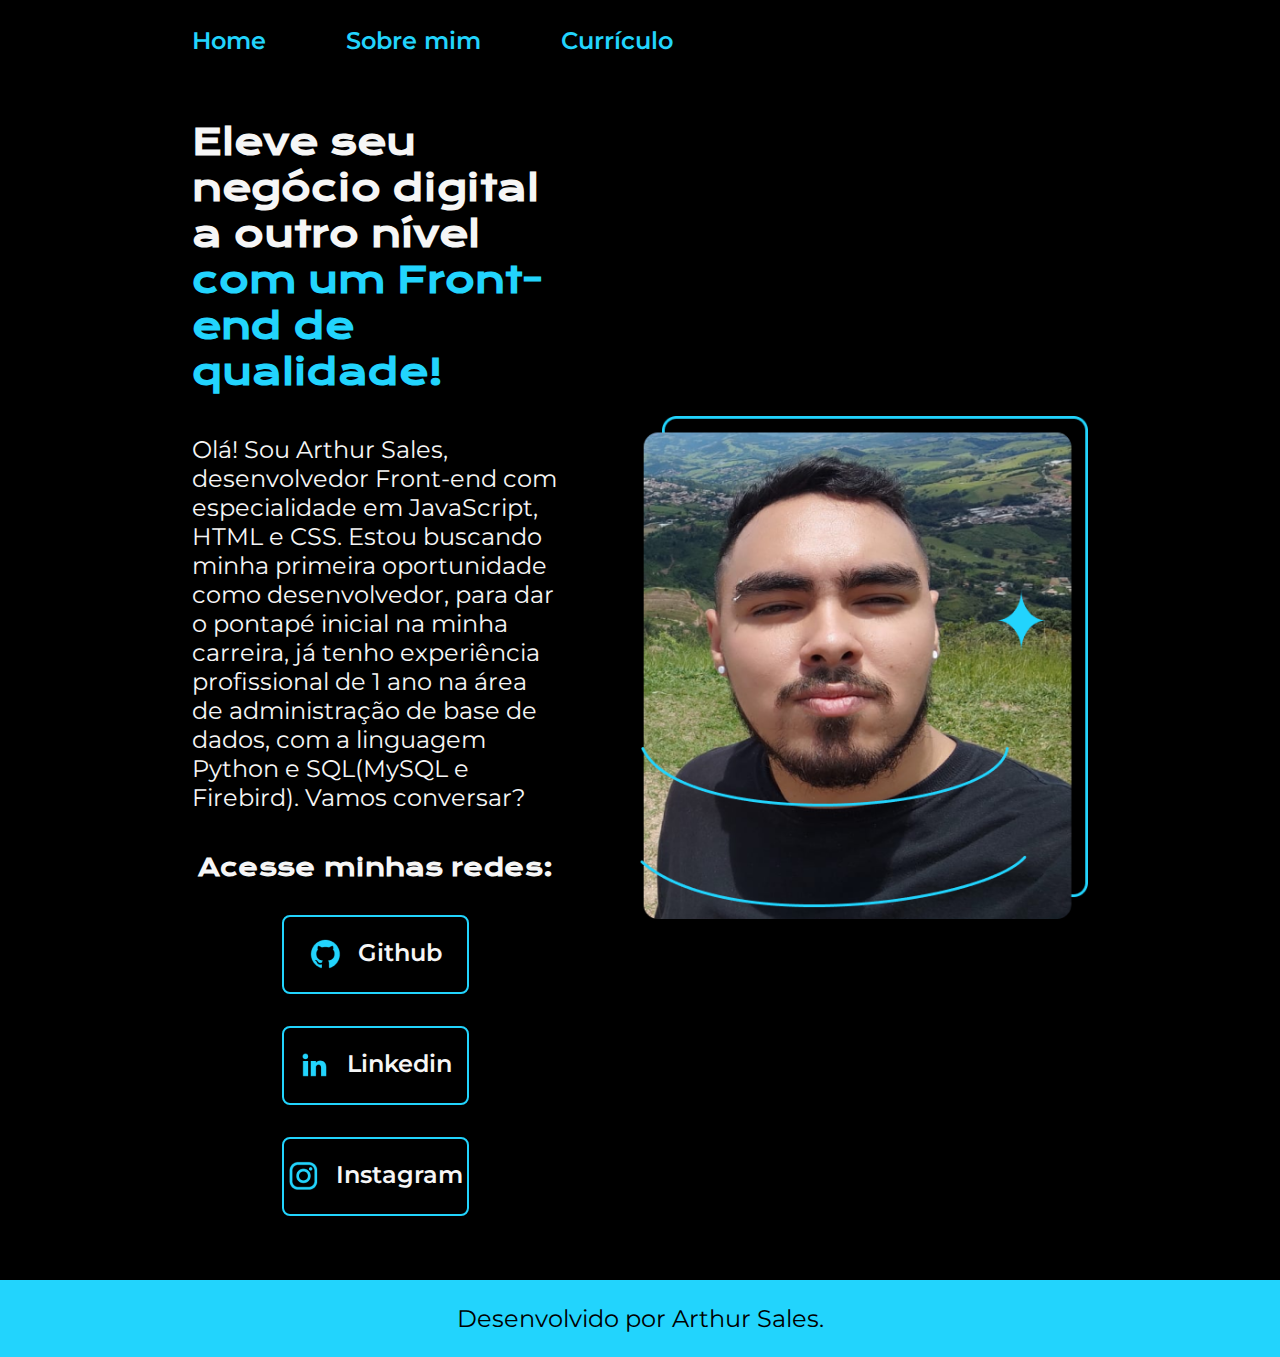
<file: index.html>
<!DOCTYPE html>
<html lang="pt-br">
<head>
    <meta charset="UTF-8">
    <meta http-equiv="X-UA-Compatible" content="IE=edge">
    <meta name="viewport" content="width=device-width, initial-scale=1.0">
    <link rel="stylesheet" href="./styles/style.css">
    <title>Portfolio</title>
</head>
<body>
    <header class="cabecalho">
        <nav class="cabecalho__menu">
            <a class="cabecalho__menu__link" href="index.html">Home</a>
            <a class="cabecalho__menu__link" href="about.html">Sobre mim</a>
            <a class="cabecalho__menu__link" href="curriculo.html">Currículo</a>
        </nav>
    </header>
    <main class="apresentacao">
        <section class="apresentacao__conteudo">
            <h1 class="apresentacao__conteudo__titulo">Eleve seu negócio digital a outro nível <a class="titulo-destaque" href="curriculo.html">com um Front-end de qualidade!</a></h1>
            <p class="apresentacao__conteudo__texto">Olá! Sou Arthur Sales, desenvolvedor Front-end com especialidade em <span>JavaScript, HTML e CSS</span>. Estou buscando minha primeira oportunidade como desenvolvedor, para dar o pontapé inicial na minha carreira, já tenho experiência profissional de 1 ano na área de administração de base de dados, com a linguagem Python e SQL(MySQL e Firebird). Vamos conversar?</p>
            <div class="apresentacao__links">
                <h2 class="apresentacao__links__subtitulo">Acesse minhas redes:</h2>
                <a class="apresentacao__links__nav" href="https://github.com/ArthSales">
                    <img src="./assets/github.png" alt="Icone do Github">
                    Github
                </a>
                <a class="apresentacao__links__nav" href="https://www.linkedin.com/in/arthur-sales-nascimento-629629213/">
                    <img src="./assets/linkedin.png" alt="Icone do Linkedin">
                    Linkedin
                </a>
                <a class="apresentacao__links__nav" href="https://www.instagram.com/artthursal/">
                    <img src="./assets/instagram.png" alt="Icone do Instagram">
                    Instagram
                </a>
            </div>
        </section>
        <img class="apresentacao__imagem" src="./assets/Imagem.png" alt="Foto do desenvolvedor">
    </main>
    <footer class="rodape">
        <p>Desenvolvido por Arthur Sales.</p>
    </footer>
</body>
</html>
</file>
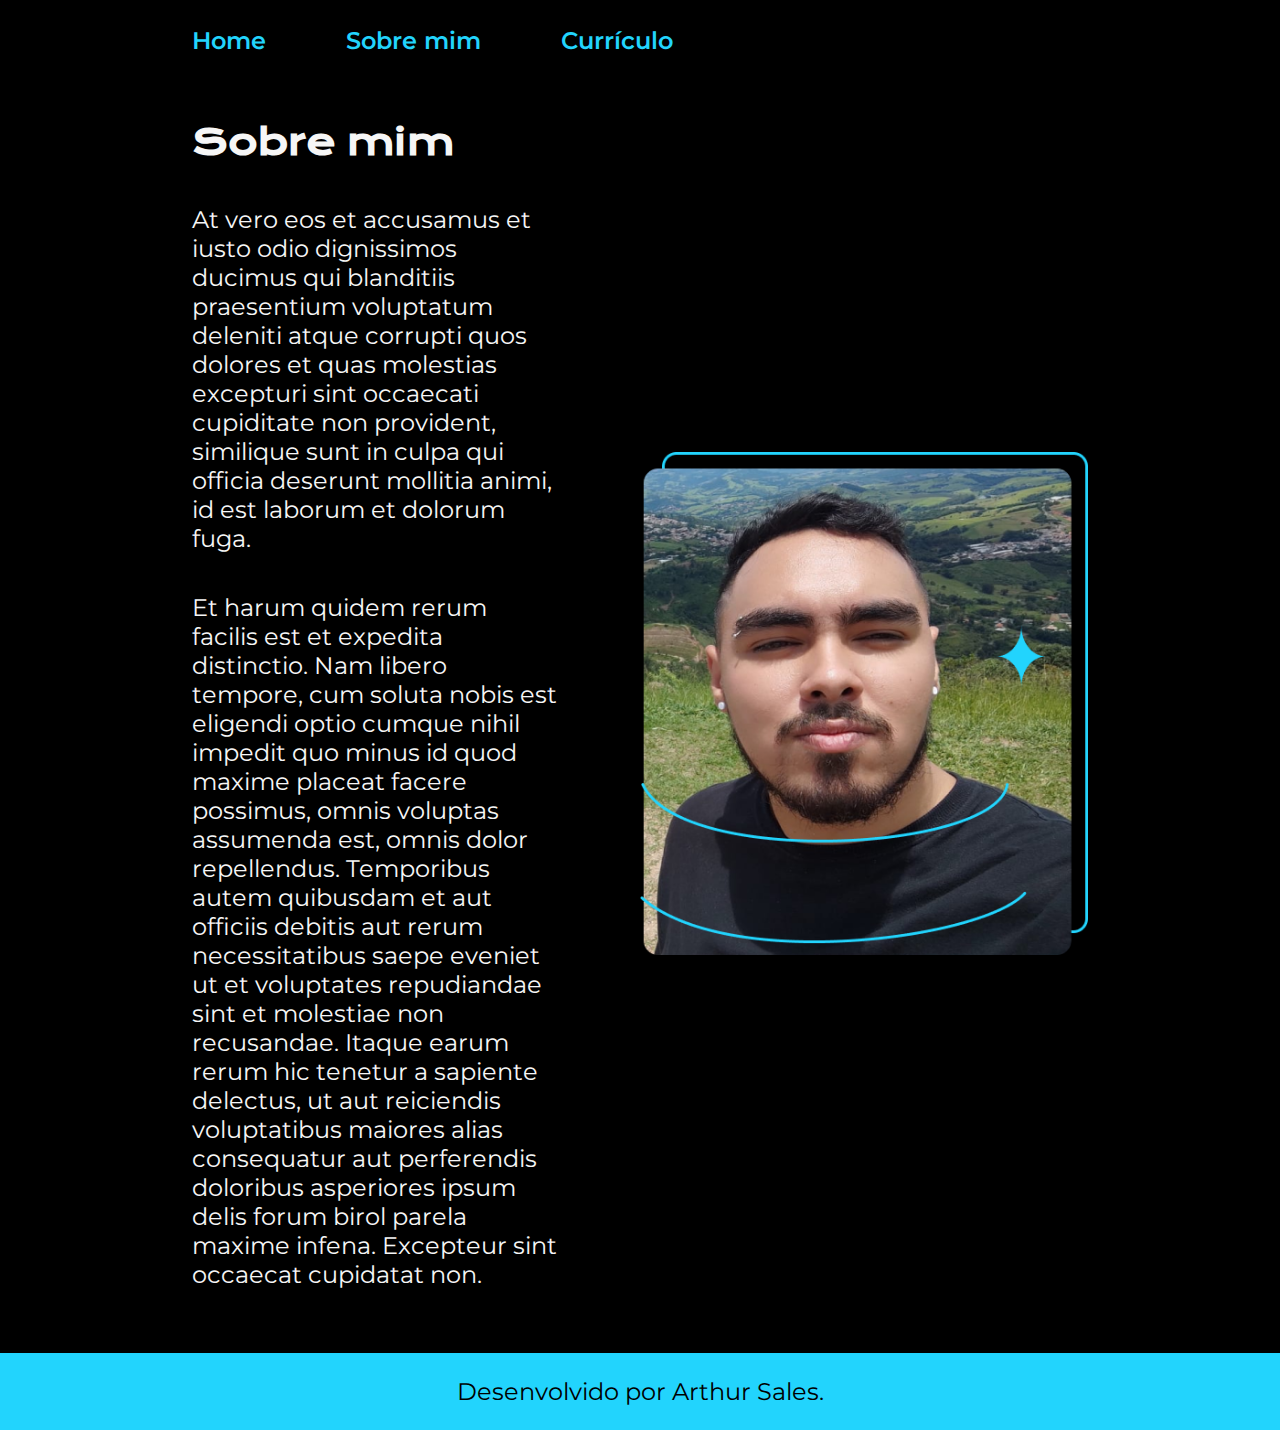
<file: about.html>
<!DOCTYPE html>
<html lang="pt-br">
<head>
    <meta charset="UTF-8">
    <meta http-equiv="X-UA-Compatible" content="IE=edge">
    <meta name="viewport" content="width=device-width, initial-scale=1.0">
    <title>Sobre mim</title>
    <link rel="stylesheet" href="./styles/style.css">
</head>
<body>
    <header class="cabecalho">
        <nav class="cabecalho__menu">
            <a class="cabecalho__menu__link" href="index.html">Home</a>
            <a class="cabecalho__menu__link" href="about.html">Sobre mim</a>
            <a class="cabecalho__menu__link" href="curriculo.html">Currículo</a>
        </nav>
    </header>
    <main class="apresentacao">
        <section class="apresentacao__conteudo">
            <h1 class="apresentacao__conteudo__titulo">Sobre mim</h1>
            <p class="apresentacao__conteudo__texto">At vero eos et accusamus et iusto odio dignissimos ducimus qui blanditiis praesentium voluptatum deleniti atque corrupti quos dolores et quas molestias excepturi sint occaecati cupiditate non provident, similique sunt in culpa qui officia deserunt mollitia animi, id est laborum et dolorum fuga.</p>
            <p class="apresentacao__conteudo__texto">Et harum quidem rerum facilis est et expedita distinctio. Nam libero tempore, cum soluta nobis est eligendi optio cumque nihil impedit quo minus id quod maxime placeat facere possimus, omnis voluptas assumenda est, omnis dolor repellendus. Temporibus autem quibusdam et aut officiis debitis aut rerum necessitatibus saepe eveniet ut et voluptates repudiandae sint et molestiae non recusandae. Itaque earum rerum hic tenetur a sapiente delectus, ut aut reiciendis voluptatibus maiores alias consequatur aut perferendis doloribus asperiores ipsum delis forum birol parela maxime infena. Excepteur sint occaecat cupidatat non.
            </p>
        </section>
        <img class="apresentacao__imagem" src="./assets/Imagem.png" alt="Foto do desenvolvedor">
    </main>
    <footer class="rodape">
        <p>Desenvolvido por Arthur Sales.</p>
    </footer>
</body>
</html>
</file>
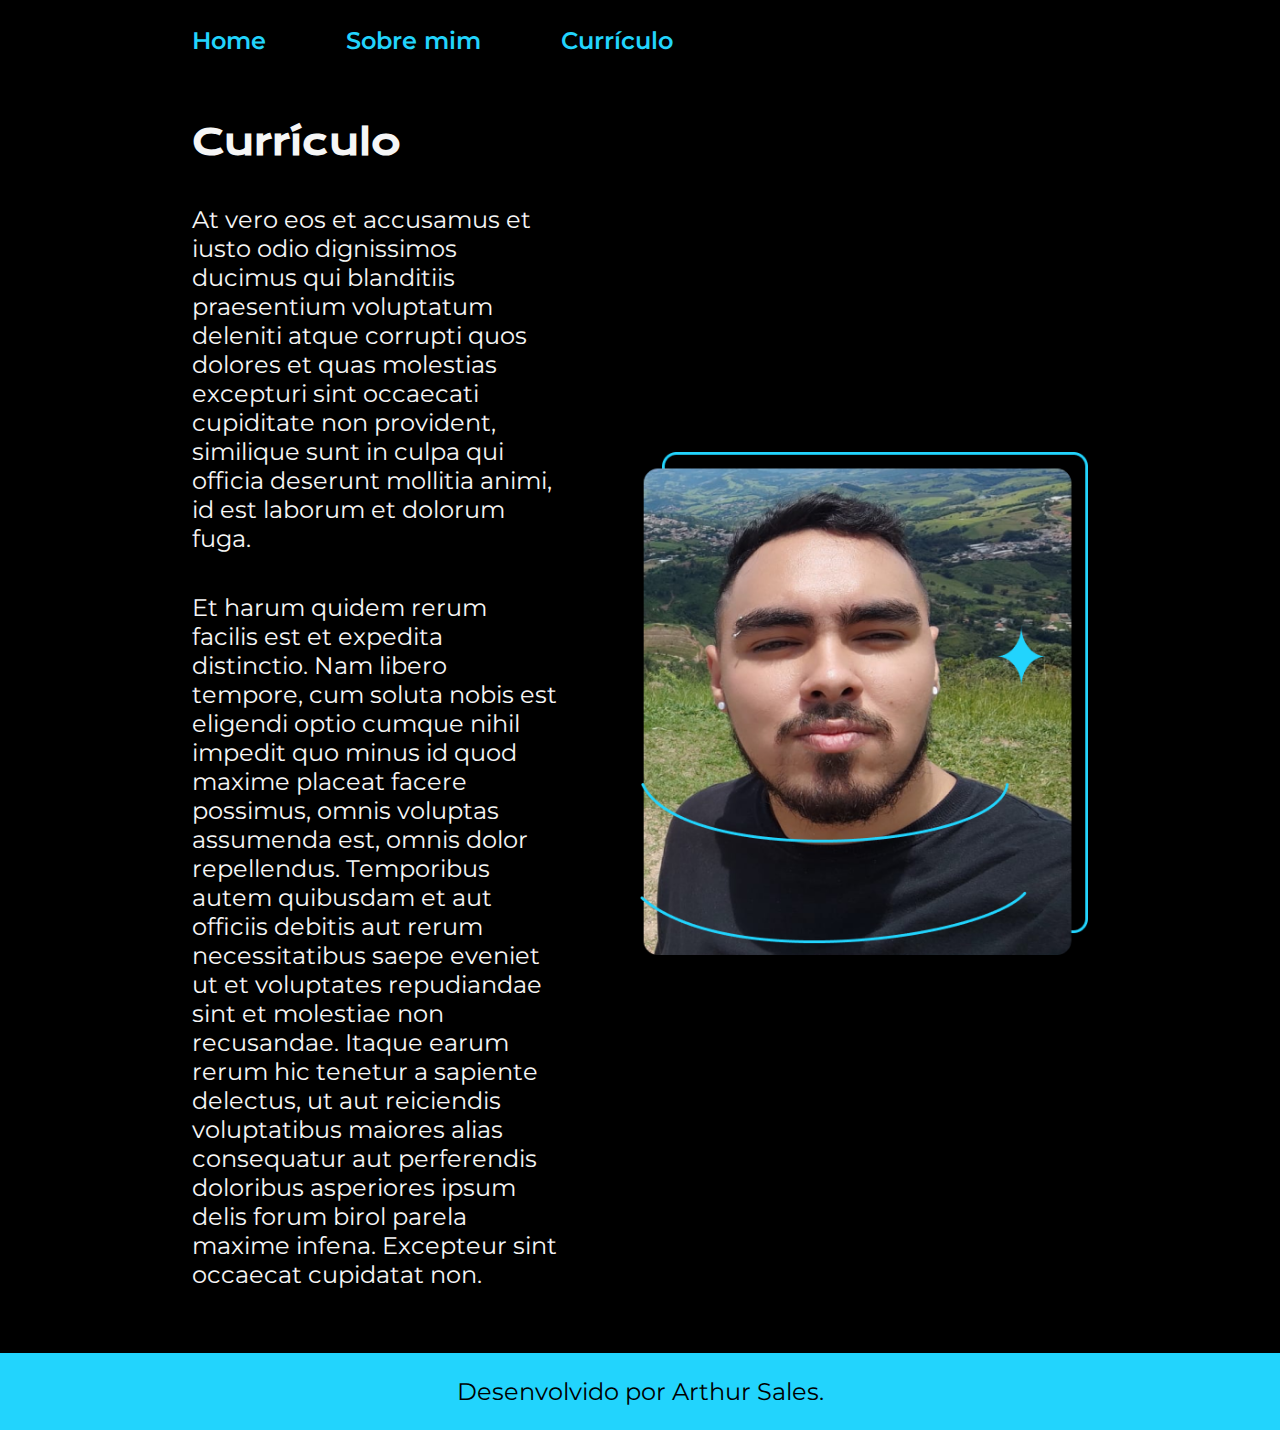
<file: curriculo.html>
<!DOCTYPE html>
<html lang="pt-br">
<head>
    <meta charset="UTF-8">
    <meta http-equiv="X-UA-Compatible" content="IE=edge">
    <meta name="viewport" content="width=device-width, initial-scale=1.0">
    <title>Currículo</title>
    <link rel="stylesheet" href="./styles/style.css">
</head>
<body>
    <header class="cabecalho">
        <nav class="cabecalho__menu">
            <a class="cabecalho__menu__link" href="index.html">Home</a>
            <a class="cabecalho__menu__link" href="about.html">Sobre mim</a>
            <a class="cabecalho__menu__link" href="curriculo.html">Currículo</a>
        </nav>
    </header>
    <main class="apresentacao">
        <section class="apresentacao__conteudo">
            <h1 class="apresentacao__conteudo__titulo">Currículo</h1>
            <p class="apresentacao__conteudo__texto">At vero eos et accusamus et iusto odio dignissimos ducimus qui blanditiis praesentium voluptatum deleniti atque corrupti quos dolores et quas molestias excepturi sint occaecati cupiditate non provident, similique sunt in culpa qui officia deserunt mollitia animi, id est laborum et dolorum fuga.</p>
            <p class="apresentacao__conteudo__texto">Et harum quidem rerum facilis est et expedita distinctio. Nam libero tempore, cum soluta nobis est eligendi optio cumque nihil impedit quo minus id quod maxime placeat facere possimus, omnis voluptas assumenda est, omnis dolor repellendus. Temporibus autem quibusdam et aut officiis debitis aut rerum necessitatibus saepe eveniet ut et voluptates repudiandae sint et molestiae non recusandae. Itaque earum rerum hic tenetur a sapiente delectus, ut aut reiciendis voluptatibus maiores alias consequatur aut perferendis doloribus asperiores ipsum delis forum birol parela maxime infena. Excepteur sint occaecat cupidatat non.
            </p>
        </section>
        <img class="apresentacao__imagem" src="./assets/Imagem.png" alt="Foto do desenvolvedor">
    </main>
    <footer class="rodape">
        <p>Desenvolvido por Arthur Sales.</p>
    </footer>
</body>
</html>
</file>
<file: styles/style.css>
@import url('https://fonts.googleapis.com/css2?family=Krona+One&family=Montserrat:wght@400;600&display=swap');

:root{
    --cor-primaria: #000000;
    --cor-secundaria: #f6f6f6;
    --cor-terciaria: #22D4FD;
    --cor-hover: #0791F7;

    --fonte-primaria: 'Krona One', sans-serif;
    --fonte-secundaria: 'Montserrat', sans-serif;
}
* {
    margin: 0;
    padding: 0;
}

body {
    box-sizing: border-box;
    background-color: var(--cor-primaria);
    color: var(--cor-secundaria);
}

.cabecalho{
    padding: 2% 0% 0% 15%;
}

.cabecalho__menu{
    display: flex;
    gap: 80px;
}

.cabecalho__menu__link{
    color: var(--cor-terciaria);
    font-family: var(--fonte-secundaria);
    font-size: 1.5rem;
    font-weight: 600;
    text-decoration: none;
}

.cabecalho__menu__link:hover{
    color: var(--cor-hover);
}

.apresentacao {
    padding: 5% 15%;
    display: flex;
    align-items: center;
    justify-content: space-between;
    gap: 82px;
}

.apresentacao__conteudo {
    width: 50%;
    display: flex;
    flex-direction: column;
    gap: 40px;
}

.apresentacao__conteudo__titulo {
    font-size: 2.25rem;
    font-family: var(--fonte-primaria);
}

.titulo-destaque {
    color: var(--cor-terciaria);
    text-decoration: none;
}

.apresentacao__conteudo__texto {
    font-size: 1.5rem;
    font-family: var(--fonte-secundaria);
}

.apresentacao__links {
    display: flex;
    flex-direction: column;
    justify-content: space-between;
    align-items: center;
    gap: 32px;
}

.apresentacao__links__subtitulo {
    font-family: var(--fonte-primaria);
    font-weight: 400px;
    font-size: 1.5rem;
}

.apresentacao__links__nav {
    display: flex;
    justify-content: center;
    gap: 16px;
    text-decoration: none;
    width: 50%;
    text-align: center;
    font-size: 1.5rem;
    font-weight: 600;
    padding: 21.5px 0px;
    color: var(--cor-secundaria);
    font-family: var(--fonte-secundaria);
    border: 2px solid var(--cor-terciaria);
    border-radius: 8px;
}

.apresentacao__links__nav:hover {
    background-color: var(--cor-primaria);
    border: 2px inset var(--cor-hover);
    padding: 3%;
}

.apresentacao__imagem{
    width: 50%;
}

.titulo-destaque:hover{
    color: var(--cor-hover);
}

.rodape{
    padding: 24px;
    color: var(--cor-primaria);
    background-color: var(--cor-terciaria);
    text-align: center;
    font-family: var(--fonte-secundaria);
    font-size: 1.5rem;
    font-weight: 400;
}

@media(max-width: 1200px){
    .cabecalho{
        padding: 10%;
    }

    .cabecalho__menu{
        justify-content: center;
    }

    .apresentacao{
        flex-direction: column-reverse;
        padding: 5%;
    }

    .apresentacao__conteudo{
        width: auto;
    }
}
</file>
